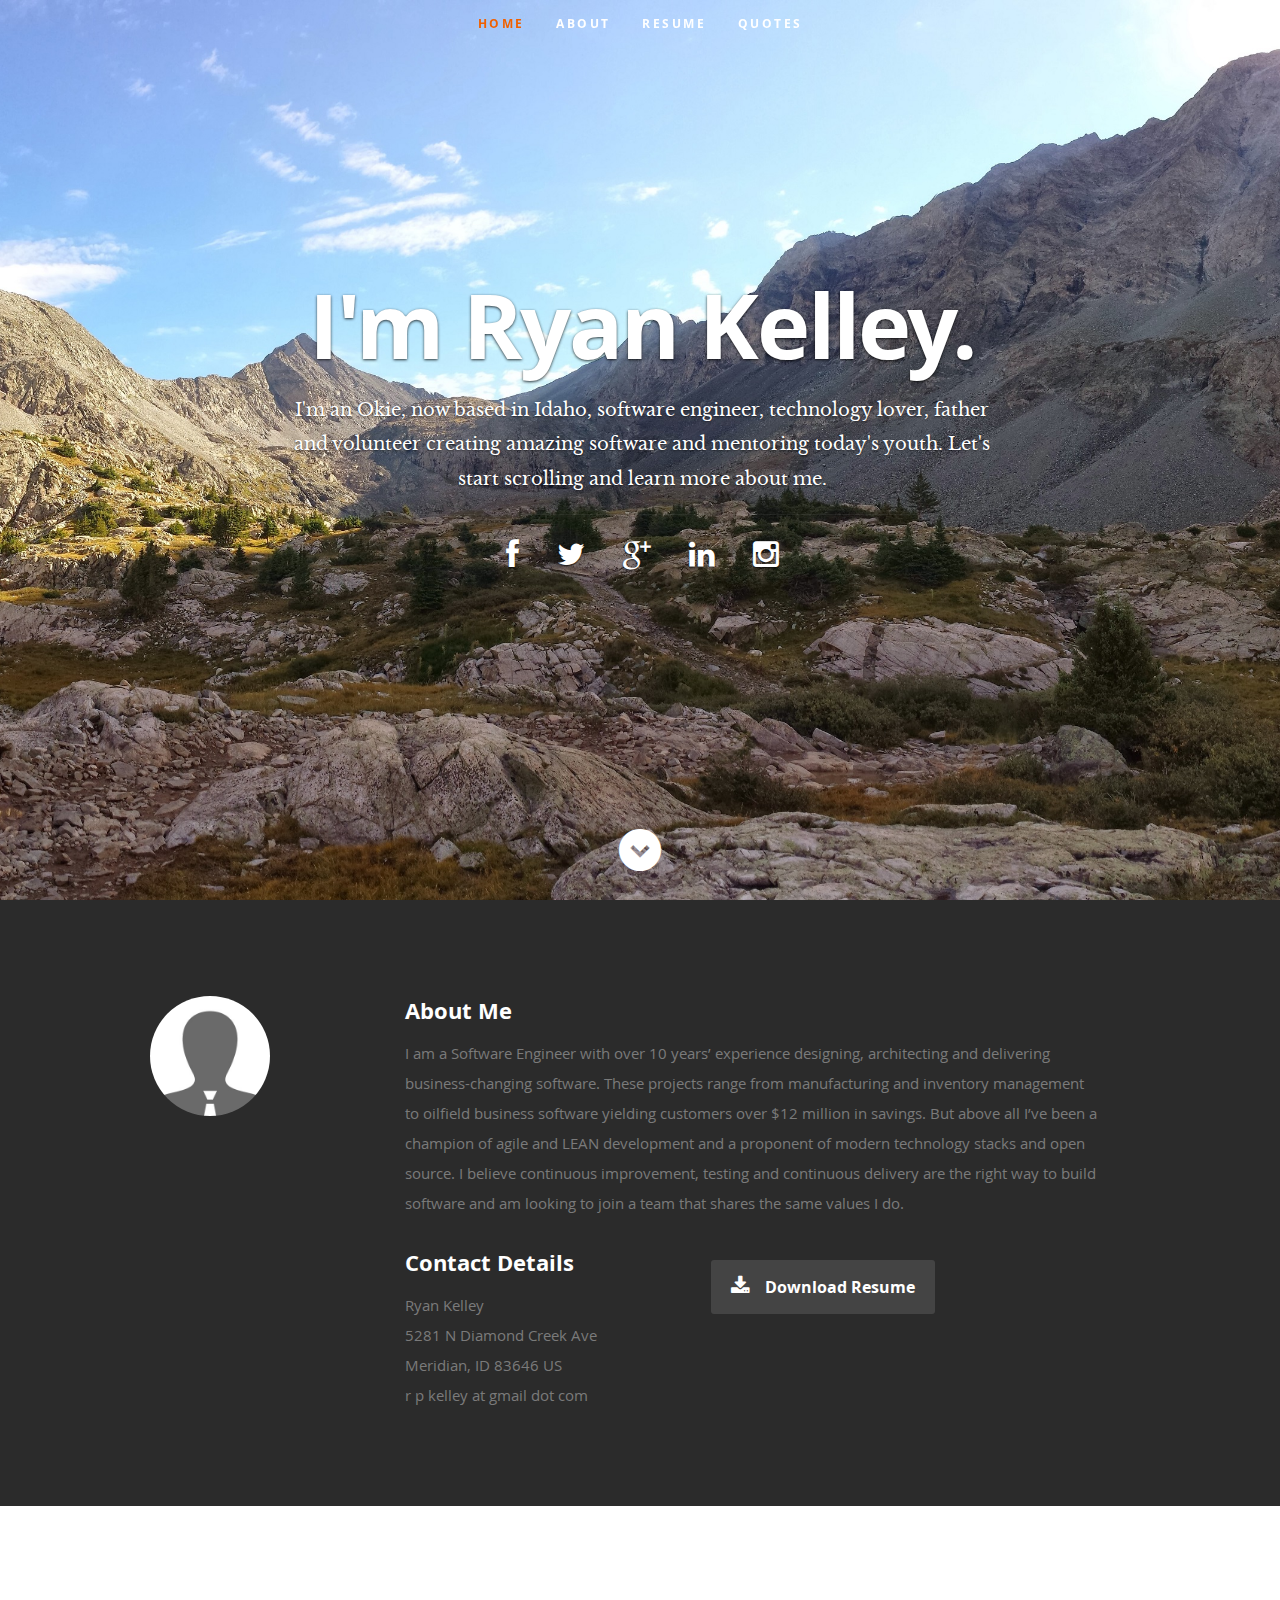
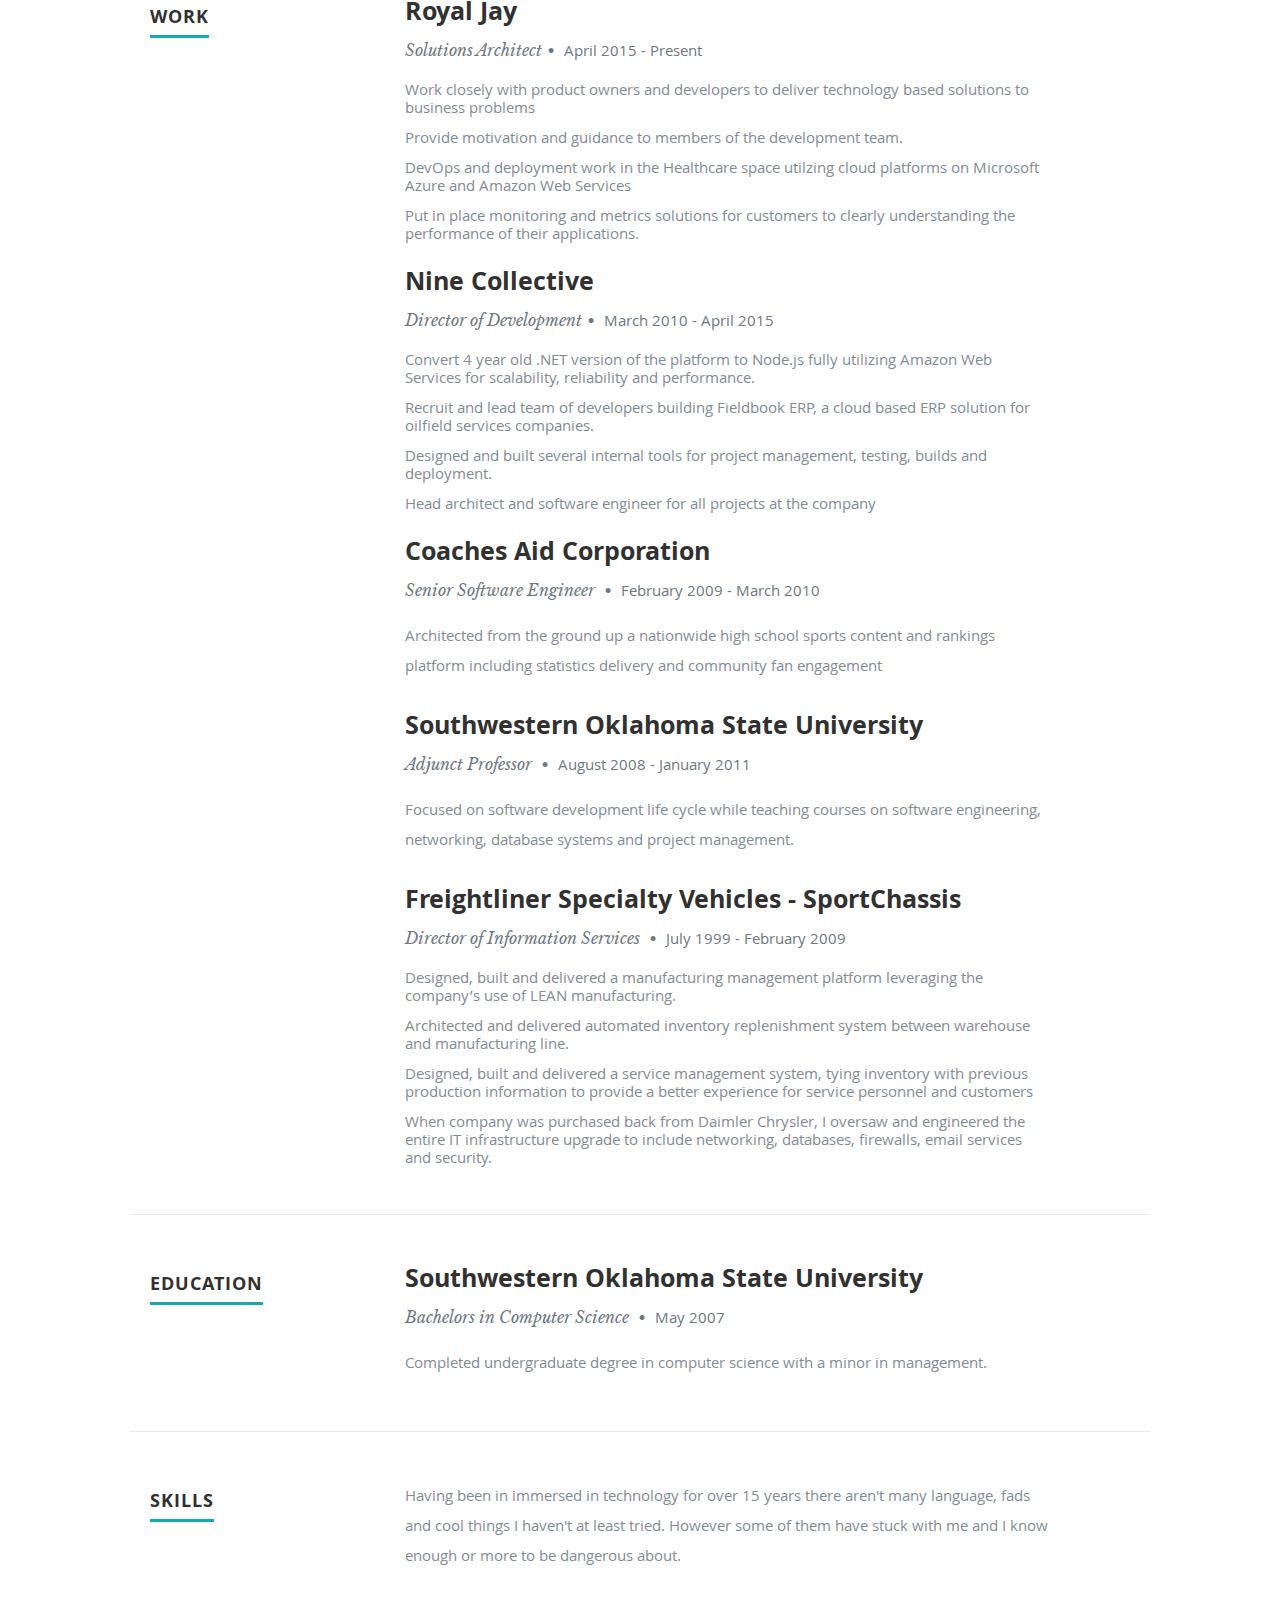
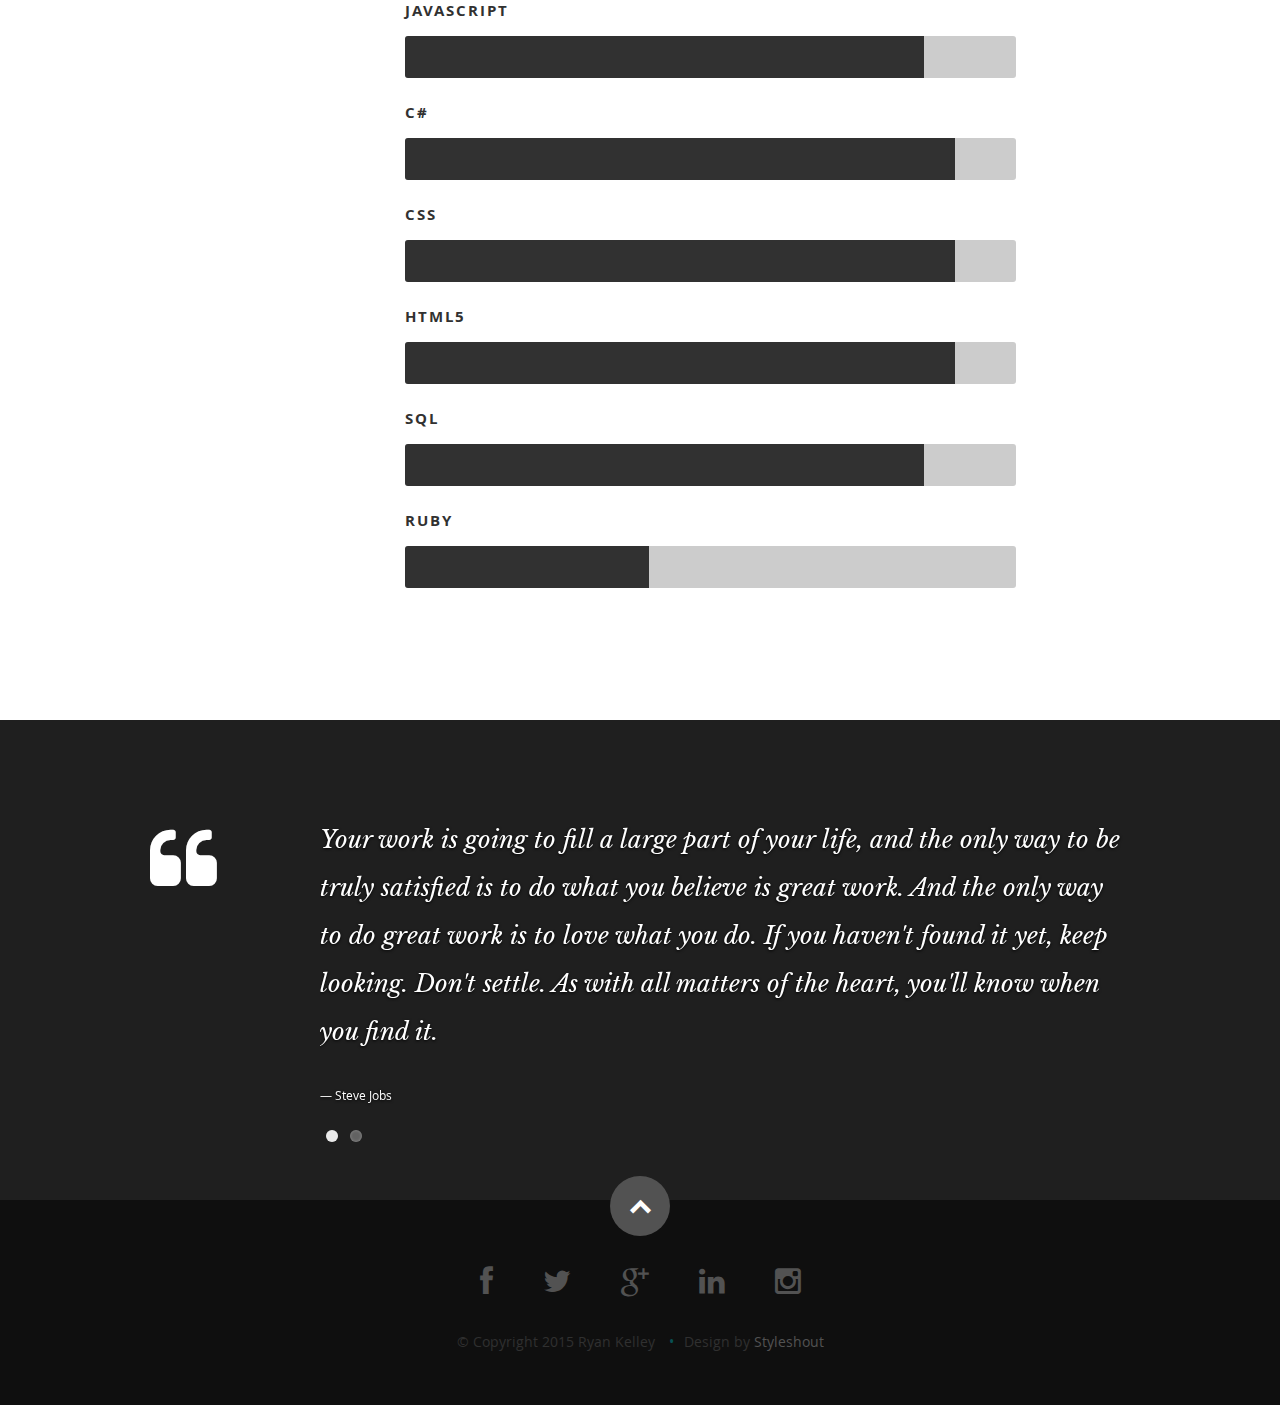
<file: index.html>
<!DOCTYPE html>
<!--[if lt IE 8 ]>
<html class="no-js ie ie7" lang="en"> <![endif]-->
<!--[if IE 8 ]>
<html class="no-js ie ie8" lang="en"> <![endif]-->
<!--[if (gte IE 8)|!(IE)]><!-->
<html class="no-js" lang="en"> <!--<![endif]-->
<head>

    <!--- Basic Page Needs
    ================================================== -->
    <meta charset="utf-8">
    <title>Ryan Kelley</title>
    <meta name="description" content="">
    <meta name="author" content="">

    <!-- Mobile Specific Metas
    ================================================== -->
    <meta name="viewport" content="width=device-width, initial-scale=1, maximum-scale=1">

    <!-- CSS
    ================================================== -->
    <link rel="stylesheet" href="css/default.css">
    <link rel="stylesheet" href="css/layout.css">
    <link rel="stylesheet" href="css/media-queries.css">
    <link rel="stylesheet" href="css/magnific-popup.css">

    <!-- Script
    ================================================== -->
    <script src="js/modernizr.js"></script>

    <!-- Favicons
     ================================================== -->
    <link rel="shortcut icon" href="favicon.png">

</head>

<body>

<!-- Header
================================================== -->
<header id="home">

    <nav id="nav-wrap">

        <a class="mobile-btn" href="#nav-wrap" title="Show navigation">Show navigation</a>
        <a class="mobile-btn" href="#" title="Hide navigation">Hide navigation</a>

        <ul id="nav" class="nav">
            <li class="current"><a class="smoothscroll" href="#home">Home</a></li>
            <li><a class="smoothscroll" href="#about">About</a></li>
            <li><a class="smoothscroll" href="#resume">Resume</a></li>
            <!--<li><a class="smoothscroll" href="#portfolio">Works</a></li>-->
            <li><a class="smoothscroll" href="#testimonials">Quotes</a></li>
            <!--<li><a class="smoothscroll" href="#contact">Contact</a></li>-->
        </ul>
        <!-- end #nav -->

    </nav>
    <!-- end #nav-wrap -->

    <div class="row banner">
        <div class="banner-text">
            <h1 class="responsive-headline">I'm Ryan Kelley.</h1>

            <h3>I'm an Okie, now based in Idaho, <span>software engineer</span>, <span>technology lover</span>, <span>father</span>
                and <span>volunteer</span> creating amazing software and
                mentoring today's youth. Let's <a class="smoothscroll" href="#about">start scrolling</a>
                and learn more <a class="smoothscroll" href="#about">about me</a>.</h3>
            <hr/>
            <ul class="social">
                <li><a href="https://www.facebook.com/rpkelley"><i class="fa fa-facebook"></i></a></li>
                <li><a href="https://twitter.com/ryankelley"><i class="fa fa-twitter"></i></a></li>
                <li><a href="https://www.google.com/+RyanKelleymountain_man"><i class="fa fa-google-plus"></i></a></li>
                <li><a href="https://www.linkedin.com/in/rpkelley"><i class="fa fa-linkedin"></i></a></li>
                <li><a href="https://instagram.com/scoutmaster_ryan"><i class="fa fa-instagram"></i></a></li>
            </ul>
        </div>
    </div>

    <p class="scrolldown">
        <a class="smoothscroll" href="#about"><i class="icon-down-circle"></i></a>
    </p>

</header>
<!-- Header End -->


<!-- About Section
================================================== -->
<section id="about">

    <div class="row">

        <div class="three columns">

            <img class="profile-pic" src="images/profilepic.jpg" alt=""/>

        </div>

        <div class="nine columns main-col">

            <h2>About Me</h2>

            <p>I am a Software Engineer with over 10 years’ experience designing, architecting and delivering
                business-changing software. These projects range from manufacturing and inventory management to oilfield
                business software
                yielding customers over $12 million in savings. But above all I’ve been a champion of agile and LEAN
                development and a proponent of modern technology stacks and open source. I believe continuous
                improvement, testing and continuous delivery are the right way to build software and am looking to join
                a team that shares the same values I do.
            </p>

            <div class="row">

                <div class="columns contact-details">

                    <h2>Contact Details</h2>

                    <p class="address">
                        <span>Ryan Kelley</span><br>
						   <span>5281 N Diamond Creek Ave<br>
						         Meridian, ID 83646 US
                     </span><br>

                        <span>r p kelley at gmail dot com</span>
                    </p>

                </div>

                <div class="columns download">
                    <p>
                        <a href="RyanKelley-Resume.pdf" class="button"><i class="fa fa-download"></i>Download Resume</a>
                    </p>
                </div>

            </div>
            <!-- end row -->

        </div>
        <!-- end .main-col -->

    </div>

</section>
<!-- About Section End-->


<!-- Resume Section
================================================== -->
<section id="resume">

    <!-- Work
    ----------------------------------------------- -->
    <div class="row work">

        <div class="three columns header-col">
            <h1><span>Work</span></h1>
        </div>

        <div class="nine columns main-col">
<div class="row item">

	<div class="twelve columns">

		<h3>Royal Jay</h3>

		<p class="info">Solutions Architect<span>&bull;</span> <em class="date">April 2015 -
			Present</em>
		</p>
		<ul>
			<li>Work closely with product owners and developers to deliver technology based solutions to business problems
			</li>
			<li>Provide motivation and guidance to members of the development team.</li>
			<li>DevOps and deployment work in the Healthcare space utilzing cloud platforms on Microsoft Azure and Amazon Web Services
			</li>
			<li>Put in place monitoring and metrics solutions for customers to clearly understanding the performance of their applications.</li>
		</ul>

	</div>

</div>
<!-- item end -->
            <div class="row item">

                <div class="twelve columns">

                    <h3>Nine Collective</h3>

                    <p class="info">Director of Development<span>&bull;</span> <em class="date">March 2010 -
                        April 2015</em>
                    </p>
                    <ul>
                        <li>Convert 4 year old .NET version of the platform to Node.js fully utilizing Amazon Web
                            Services for scalability, reliability and performance.
                        </li>
                        <li>Recruit and lead team of developers building Fieldbook ERP, a cloud based ERP solution for
                            oilfield services companies.
                        </li>
                        <li>Designed and built several internal tools for project management, testing, builds and
                            deployment.
                        </li>
                        <li>Head architect and software engineer for all projects at the company</li>
                    </ul>

                </div>

            </div>
            <!-- item end -->

            <div class="row item">
                <div class="twelve columns">
                    <h3>Coaches Aid Corporation</h3>

                    <p class="info">Senior Software Engineer <span>&bull;</span> <em class="date">February 2009 - March
                        2010</em></p>

                    <p>
                        Architected from the ground up a nationwide high school sports content and rankings platform
                        including statistics delivery and community fan engagement
                    </p>
                </div>
            </div>
            <!-- item end -->
            <div class="row item">
                <div class="twelve columns">
                    <h3>Southwestern Oklahoma State University</h3>

                    <p class="info">Adjunct Professor <span>&bull;</span> <em class="date">August 2008 - January
                        2011</em></p>

                    <p>
                        Focused on software development life cycle while teaching courses on software engineering,
                        networking, database systems and project management.
                    </p>
                </div>
            </div>
            <!-- item end -->
            <div class="row item">
                <div class="twelve columns">
                    <h3>Freightliner Specialty Vehicles - SportChassis</h3>

                    <p class="info">Director of Information Services <span>&bull;</span> <em class="date">July 1999 -
                        February 2009</em></p>
                    <ul>
                        <li>Designed, built and delivered a manufacturing management platform leveraging the company’s
                            use of LEAN manufacturing.
                        </li>
                        <li>Architected and delivered automated inventory replenishment system between warehouse and
                            manufacturing line.
                        </li>
                        <li>Designed, built and delivered a service management system, tying inventory with previous
                            production information to provide a better experience for service personnel and customers
                        </li>
                        <li>When company was purchased back from Daimler Chrysler, I oversaw and engineered the entire
                            IT infrastructure upgrade to include networking, databases, firewalls, email services and
                            security.
                        </li>
                    </ul>
                </div>
            </div>
            <!-- item end -->

        </div>
        <!-- main-col end -->

    </div>
    <!-- End Work -->

    <!-- Education
    ----------------------------------------------- -->
    <div class="row education">

        <div class="three columns header-col">
            <h1><span>Education</span></h1>
        </div>

        <div class="nine columns main-col">

            <div class="row item">

                <div class="twelve columns">

                    <h3>Southwestern Oklahoma State University</h3>

                    <p class="info">Bachelors in Computer Science <span>&bull;</span> <em class="date">May 2007</em></p>

                    <p>
                        Completed undergraduate degree in computer science with a minor in management.
                    </p>

                </div>

            </div>
            <!-- item end -->

        </div>
        <!-- main-col end -->

    </div>
    <!-- End Education -->


    <!-- Skills
    ----------------------------------------------- -->
    <div class="row skill">

        <div class="three columns header-col">
            <h1><span>Skills</span></h1>
        </div>

        <div class="nine columns main-col">

            <p>Having been in immersed in technology for over 15 years there aren't many language, fads and cool things
                I haven't at least tried. However some of them have stuck with me and I know enough or more to be
                dangerous about.
            </p>

            <div class="bars">

                <ul class="skills">
                    <li><span class="bar-expand javascript"></span><em>JavaScript</em></li>
                    <li><span class="bar-expand csharp"></span><em>C#</em></li>
                    <li><span class="bar-expand css"></span><em>CSS</em></li>
                    <li><span class="bar-expand html5"></span><em>HTML5</em></li>
                    <li><span class="bar-expand sql"></span><em>SQL</em></li>
                    <li><span class="bar-expand ruby"></span><em>Ruby</em></li>
                </ul>

            </div>
            <!-- end skill-bars -->

        </div>
        <!-- main-col end -->

    </div>
    <!-- End skills -->

</section>
<!-- Resume Section End-->


<!-- Portfolio Section End-->


<!-- Testimonials Section
================================================== -->
<section id="testimonials">

    <div class="text-container">

        <div class="row">

            <div class="two columns header-col">

                <h1><span>Client Testimonials</span></h1>

            </div>

            <div class="ten columns flex-container">

                <div class="flexslider">

                    <ul class="slides">

                        <li>
                            <blockquote>
                                <p>Your work is going to fill a large part of your life, and the only way to be truly
                                    satisfied is
                                    to do what you believe is great work. And the only way to do great work is to love
                                    what you do.
                                    If you haven't found it yet, keep looking. Don't settle. As with all matters of the
                                    heart, you'll know when you find it.
                                </p>
                                <cite>Steve Jobs</cite>
                            </blockquote>
                        </li>
                        <!-- slide ends -->

                        <li>
                            <blockquote>
                                <p>Thousands of tired, nerve-shaken, over-civilized people are beginning to find out that going to the mountains is going home; that wilderness is a necessity...
                                </p>
                                <cite>John Muir</cite>
                            </blockquote>
                        </li>
                        <!-- slide ends -->

                    </ul>

                </div>
                <!-- div.flexslider ends -->

            </div>
            <!-- div.flex-container ends -->

        </div>
        <!-- row ends -->

    </div>
    <!-- text-container ends -->

</section>
<!-- Testimonials Section End-->


<!-- footer
================================================== -->
<footer>

    <div class="row">

        <div class="twelve columns">

            <ul class="social-links">
                <li><a href="https://www.facebook.com/rpkelley"><i class="fa fa-facebook"></i></a></li>
                <li><a href="https://twitter.com/ryankelley"><i class="fa fa-twitter"></i></a></li>
                <li><a href="https://www.google.com/+RyanKelleymountain_man"><i class="fa fa-google-plus"></i></a></li>
                <li><a href="https://www.linkedin.com/in/rpkelley"><i class="fa fa-linkedin"></i></a></li>
                <li><a href="https://instagram.com/scoutmaster_ryan"><i class="fa fa-instagram"></i></a></li>
            </ul>

            <ul class="copyright">
                <li>&copy; Copyright 2015 Ryan Kelley</li>
                <li>Design by <a title="Styleshout" href="http://www.styleshout.com/">Styleshout</a></li>
            </ul>

        </div>

        <div id="go-top"><a class="smoothscroll" title="Back to Top" href="#home"><i class="icon-up-open"></i></a></div>

    </div>

</footer>
<!-- Footer End-->

<!-- Java Script
================================================== -->
<script src="http://ajax.googleapis.com/ajax/libs/jquery/1.10.2/jquery.min.js"></script>
<script>window.jQuery || document.write('<script src="js/jquery-1.10.2.min.js"><\/script>')</script>
<script type="text/javascript" src="js/jquery-migrate-1.2.1.min.js"></script>

<script src="js/jquery.flexslider.js"></script>
<script src="js/waypoints.js"></script>
<script src="js/jquery.fittext.js"></script>
<script src="js/magnific-popup.js"></script>
<script src="js/init.js"></script>

</body>

</html>
</file>
<file: css/default.css>
/*
=====================================================================
*   Ceevee v1.0 Default Stylesheet
*   url: styleshout.com
*   03-17-2014
=====================================================================

TOC:
a. Webfonts and Icon fonts
b. Reset
c. Default Styles
   1. Basic
   2. Typography
   3. Links
   4. Images
   5. Buttons
   6. Forms
d. Grid
e. Others
   1. Clearing
   2. Misc

=====================================================================  */

/* ------------------------------------------------------------------ */
/* a. Webfonts and Icon fonts
 ------------------------------------------------------------------ */

@import url("fonts.css");
@import url("fontello/css/fontello.css");
@import url("font-awesome/css/font-awesome.min.css");

/* ------------------------------------------------------------------
/* b. Reset
      Adapted from:
      Normalize.css - https://github.com/necolas/normalize.css/
      HTML5 Doctor Reset - html5doctor.com/html-5-reset-stylesheet/
/* ------------------------------------------------------------------ */

html, body, div, span, object, iframe,
h1, h2, h3, h4, h5, h6, p, blockquote, pre,
abbr, address, cite, code,
del, dfn, em, img, ins, kbd, q, samp,
small, strong, sub, sup, var,
b, i,
dl, dt, dd, ol, ul, li,
fieldset, form, label, legend,
table, caption, tbody, tfoot, thead, tr, th, td,
article, aside, canvas, details, figcaption, figure,
footer, header, hgroup, menu, nav, section, summary,
time, mark, audio, video {
   margin: 0;
   padding: 0;
   border: 0;
   outline: 0;
   font-size: 100%;
   vertical-align: baseline;
   background: transparent;
}

article,aside,details,figcaption,figure,
footer,header,hgroup,menu,nav,section {
   display: block;
}

audio,
canvas,
video {
   display: inline-block;
}

audio:not([controls]) {
   display: none;
   height: 0;
}

[hidden] { display: none; }

code, kbd, pre, samp {
   font-family: monospace, serif;
   font-size: 1em;
}

pre {
   white-space: pre;
   white-space: pre-wrap;
   word-wrap: break-word;
}

blockquote, q { quotes: &#8220 &#8220; }

blockquote:before, blockquote:after,
q:before, q:after {
   content: '';
   content: none;
}

ins {
   background-color: #ff9;
   color: #000;
   text-decoration: none;
}

mark {
   background-color: #A7F4F6;
   color: #555;
}

del { text-decoration: line-through; }

abbr[title], dfn[title] {
   border-bottom: 1px dotted;
   cursor: help;
}

table {
   border-collapse: collapse;
   border-spacing: 0;
}


/* ------------------------------------------------------------------ */
/* c. Default and Basic Styles
      Adapted from:
      Skeleton CSS Framework - http://www.getskeleton.com/
      Typeplate Typographic Starter Kit - http://typeplate.com/
/* ------------------------------------------------------------------ */

/*  1. Basic  ------------------------------------------------------- */

*,
*:before,
*:after {
   -moz-box-sizing: border-box;
   -webkit-box-sizing: border-box;
   box-sizing: border-box;
}

html {
   font-size: 62.5%;
   -webkit-font-smoothing: antialiased;
}

body {
   background: #fff;
   font-family: 'opensans-regular', sans-serif;
   font-weight: normal;
   font-size: 15px;
   line-height: 30px;
	color: #838C95;

   -webkit-font-smoothing: antialiased; /* Fix for webkit rendering */
	-webkit-text-size-adjust: 100%;
}

/*  2. Typography
       Vertical rhythm with leading derived from 6
--------------------------------------------------------------------- */

h1, h2, h3, h4, h5, h6 {
   color: #313131;
	font-family: 'opensans-bold', sans-serif;
   font-weight: normal;
}
h1 a, h2 a, h3 a, h4 a, h5 a, h6 a { font-weight: inherit; }
h1 { font-size: 38px; line-height: 42px; margin-bottom: 12px; letter-spacing: -1px; }
h2 { font-size: 28px; line-height: 36px; margin-bottom: 6px; }
h3 { font-size: 22px; line-height: 30px; margin-bottom: 12px; }
h4 { font-size: 20px; line-height: 30px; margin-bottom: 6px; }
h5 { font-size: 18px; line-height: 30px; }
h6 { font-size: 14px; line-height: 30px; }
.subheader { }

p { margin: 0 0 30px 0; }
p img { margin: 0; }
p.lead {
   font: 19px/36px 'opensans-light', sans-serif;
   margin-bottom: 18px;
}

/* for 'em' and 'strong' tags, font-size and line-height should be same with
the body tag due to rendering problems in some browsers */
em { font: 15px/30px 'opensans-italic', sans-serif; }
strong, b { font: 15px/30px 'opensans-bold', sans-serif; }
small { font-size: 11px; line-height: inherit; }

/*	Blockquotes */
blockquote {
   margin: 30px 0px;
   padding-left: 40px;
   position: relative;
}
blockquote:before {
   content: "\201C";
   opacity: 0.45;
   font-size: 80px;
   line-height: 0px;
   margin: 0;
   font-family: arial, sans-serif;

   position: absolute;
   top:  30px;
	left: 0;
}
blockquote p {
   font-family: 'librebaskerville-italic', serif;
   padding: 0;
   font-size: 18px;
   line-height: 36px;
}
blockquote cite {
   display: block;
   font-size: 12px;
   font-style: normal;
   line-height: 18px;
}
blockquote cite:before { content: "\2014 \0020"; }
blockquote cite a,
blockquote cite a:visited { color: #8B9798; border: none }

/* ---------------------------------------------------------------------
/*  Pull Quotes Markup
/*
    <aside class="pull-quote">
		<blockquote>
			<p></p>
		</blockquote>
	 </aside>
/*
/* --------------------------------------------------------------------- */
.pull-quote {
   position: relative;
	padding: 18px 30px 18px 0px;
}
.pull-quote:before,
.pull-quote:after {
	height: 1em;
	opacity: 0.45;
	position: absolute;
	font-size: 80px;
   font-family: Arial, Sans-Serif;
}
.pull-quote:before {
	content: "\201C";
	top:  33px;
	left: 0;
}
.pull-quote:after {
	content: '\201D';
	bottom: -33px;
	right: 0;
}
.pull-quote blockquote {
   margin: 0;
}
.pull-quote blockquote:before {
   content: none;
}

/* Abbreviations */
abbr {
   font-family: 'opensans-bold', sans-serif;
	font-variant: small-caps;
	text-transform: lowercase;
   letter-spacing: .5px;
	color: gray;
}
abbr:hover { cursor: help; }

/* drop cap */
.drop-cap:first-letter {
	float: left;
	margin: 0;
	padding: 14px 6px 0 0;
	font-size: 84px;
	font-family: /* Copperplate */ 'opensans-bold', sans-serif;
   line-height: 60px;
	text-indent: 0;
	background: transparent;
	color: inherit;
}

hr { border: solid #E3E3E3; border-width: 1px 0 0; clear: both; margin: 11px 0 30px; height: 0; }


/*  3. Links  ------------------------------------------------------- */

a, a:visited {
   text-decoration: none;
   outline: 0;
   color: #11ABB0;

   -webkit-transition: color .3s ease-in-out;
   -moz-transition: color .3s ease-in-out;
   -o-transition: color .3s ease-in-out;
   transition: color .3s ease-in-out;
}
a:hover, a:focus { color: #313131; }
p a, p a:visited { line-height: inherit; }


/*  4. List  --------------------------------------------------------- */

ul, ol { margin-bottom: 24px; margin-top: 12px; }
ul { list-style: none outside; }
ol { list-style: decimal; }
ol, ul.square, ul.circle, ul.disc { margin-left: 30px; }
ul.square { list-style: square outside; }
ul.circle { list-style: circle outside; }
ul.disc { list-style: disc outside; }
ul ul, ul ol,
ol ol, ol ul { margin: 6px 0 6px 30px; }
ul ul li, ul ol li,
ol ol li, ol ul li { margin-bottom: 6px; }
li { line-height: 18px; margin-bottom: 12px; }
ul.large li { }
li p { }

/* ---------------------------------------------------------------------
/*  Stats Tab Markup

    <ul class="stats-tabs">
		<li><a href="#">[value]<b>[name]</b></a></li>
	 </ul>

    Extend this object into your markup.
/*
/* --------------------------------------------------------------------- */
.stats-tabs {
   padding: 0;
   margin: 24px 0;
}
.stats-tabs li {
	display: inline-block;
	margin: 0 10px 18px 0;
	padding: 0 10px 0 0;
	border-right: 1px solid #ccc;
}
.stats-tabs li:last-child {
	margin: 0;
	padding: 0;
	border: none;
}
.stats-tabs li a {
	display: inline-block;
	font-size: 22px;
	font-family: 'opensans-bold', sans-serif;
   border: none;
   color: #313131;
}
.stats-tabs li a:hover {
   color:#11ABB0;
}
.stats-tabs li a b {
	display: block;
	margin: 6px 0 0 0;
	font-size: 13px;
	font-family: 'opensans-regular', sans-serif;
   color: #8B9798;
}

/* definition list */
dl { margin: 12px 0; }
dt { margin: 0; color:#11ABB0; }
dd { margin: 0 0 0 20px; }

/* Lining Definition Style Markup */
.lining dt,
.lining dd {
	display: inline;
	margin: 0;
}
.lining dt + dt:before,
.lining dd + dt:before {
	content: "\A";
	white-space: pre;
}
.lining dd + dd:before {
	content: ", ";
}
.lining dd:before {
	content: ": ";
	margin-left: -0.2em;
}

/* Dictionary Definition Style Markup */
.dictionary-style dt {
	display: inline;
	counter-reset: definitions;
}
.dictionary-style dt + dt:before {
	content: ", ";
	margin-left: -0.2em;
}
.dictionary-style dd {
	display: block;
	counter-increment: definitions;
}
.dictionary-style dd:before {
	content: counter(definitions, decimal) ". ";
}

/* Pagination */
.pagination {
   margin: 36px auto;
   text-align: center;
}
.pagination ul li {
   display: inline-block;
   margin: 0;
   padding: 0;
}
.pagination .page-numbers {
   font: 15px/18px 'opensans-bold', sans-serif;
   display: inline-block;
   padding: 6px 10px;
   margin-right: 3px;
   margin-bottom: 6px;
	color: #6E757C;
	background-color: #E6E8EB;

	-webkit-transition: all 200ms ease-in-out;
	-moz-transition: all 200ms ease-in-out;
	-o-transition: all 200ms ease-in-out;
	-ms-transition: all 200ms ease-in-out;
	transition: all 200ms ease-in-out;

   -moz-border-radius: 3px;
   -webkit-border-radius: 3px;
   -khtml-border-radius: 3px;
	border-radius: 3px;
}
.pagination .page-numbers:hover {
   background: #838A91;
   color: #fff;
}
.pagination .current,
.pagination .current:hover {
   background-color: #11ABB0;
   color: #fff;
}
.pagination .inactive,
.pagination .inactive:hover {
   background-color: #E6E8EB;
	color: #A9ADB2;
}
.pagination .prev, .pagination .next {}

/*  5. Images  --------------------------------------------------------- */

img {
   max-width: 100%;
   height: auto;
}
img.pull-right { margin: 12px 0px 0px 18px; }
img.pull-left { margin: 12px 18px 0px 0px; }

/*  6. Buttons  --------------------------------------------------------- */

.button,
.button:visited,
button,
input[type="submit"],
input[type="reset"],
input[type="button"] {
   font: 16px/30px 'opensans-bold', sans-serif;
   background: #11ABB0;
   display: inline-block;
	text-decoration: none;
   letter-spacing: 0;
   color: #fff;
	padding: 12px 20px;
	margin-bottom: 18px;
   border: none;
   cursor: pointer;
   height: auto;

   -webkit-transition: all .2s ease-in-out;
	-moz-transition: all .2s ease-in-out;
	-o-transition: all .2s ease-in-out;
	-ms-transition: all .2s ease-in-out;
	transition: all .2s ease-in-out;

   -moz-border-radius: 3px;
   -webkit-border-radius: 3px;
   -khtml-border-radius: 3px;
   border-radius: 3px;
}

.button:hover,
button:hover,
input[type="submit"]:hover,
input[type="reset"]:hover,
input[type="button"]:hover {
   background: #3d4145;
   color: #fff;
}

.button:active,
button:active,
input[type="submit"]:active,
input[type="reset"]:active,
input[type="button"]:active {
   background: #3d4145;
   color: #fff;
}

.button.full-width,
button.full-width,
input[type="submit"].full-width,
input[type="reset"].full-width,
input[type="button"].full-width {
	width: 100%;
	padding-left: 0 !important;
	padding-right: 0 !important;
	text-align: center;
}

/* Fix for odd Mozilla border & padding issues */
button::-moz-focus-inner,
input::-moz-focus-inner {
    border: 0;
    padding: 0;
}


/*  7. Forms  --------------------------------------------------------- */

form { margin-bottom: 24px; }
fieldset { margin-bottom: 24px; }

input[type="text"],
input[type="password"],
input[type="email"],
textarea,
select {
   display: block;
   padding: 18px 15px;
   margin: 0 0 24px 0;
   border: 0;
   outline: none;
   vertical-align: middle;
   min-width: 225px;
	max-width: 100%;
   font-size: 15px;
   line-height: 24px;
	color: #647373;
	background: #D3D9D9;

}

/* select { padding: 0;
   width: 220px;
   } */

input[type="text"]:focus,
input[type="password"]:focus,
input[type="email"]:focus,
textarea:focus {
   color: #B3B7BC;
	background-color: #3d4145;
}

textarea { min-height: 220px; }

label,
legend {
   font: 16px/24px 'opensans-bold', sans-serif;
	margin: 12px 0;
   color: #3d4145;
   display: block;
}
label span,
legend span {
	color: #8B9798;
   font: 14px/24px 'opensans-regular', sans-serif;
}

input[type="checkbox"],
input[type="radio"] {
    font-size: 15px;
    color: #737373;
}

input[type="checkbox"] { display: inline; }

/* ------------------------------------------------------------------ */
/* d. Grid
---------------------------------------------------------------------
   gutter = 40px.
/* ------------------------------------------------------------------ */

/* default
--------------------------------------------------------------- */
.row {
   width: 96%;
   max-width: 1020px;
   margin: 0 auto;
}
/* fixed width for IE8 */
.ie .row { width: 1000px ; }

.narrow .row { max-width: 980px; }

.row .row { width: auto; max-width: none; margin: 0 -20px; }

/* row clearing */
.row:before,
.row:after {
    content: " ";
    display: table;
}
.row:after {
    clear: both;
}

.column, .columns {
   position: relative;
   padding: 0 20px;
   min-height: 1px;
   float: left;
}
.column.centered, .columns.centered  {
    float: none;
    margin: 0 auto;
}

/* removed gutters */
.row.collapsed > .column,
.row.collapsed > .columns,
.column.collapsed, .columns.collapsed  { padding: 0; }

[class*="column"] + [class*="column"]:last-child { float: right; }
[class*="column"] + [class*="column"].end { float: right; }

/* column widths */
.row .one         { width: 8.33333%; }
.row .two         { width: 16.66667%; }
.row .three       { width: 25%; }
.row .four        { width: 33.33333%; }
.row .five        { width: 41.66667%; }
.row .six         { width: 50%; }
.row .seven       { width: 58.33333%; }
.row .eight       { width: 66.66667%; }
.row .nine        { width: 75%; }
.row .ten         { width: 83.33333%; }
.row .eleven      { width: 91.66667%; }
.row .twelve      { width: 100%; }

/* Offsets */
.row .offset-1    { margin-left: 8.33333%; }
.row .offset-2    { margin-left: 16.66667%; }
.row .offset-3    { margin-left: 25%; }
.row .offset-4    { margin-left: 33.33333%; }
.row .offset-5    { margin-left: 41.66667%; }
.row .offset-6    { margin-left: 50%; }
.row .offset-7    { margin-left: 58.33333%; }
.row .offset-8    { margin-left: 66.66667%; }
.row .offset-9    { margin-left: 75%; }
.row .offset-10   { margin-left: 83.33333%; }
.row .offset-11   { margin-left: 91.66667%; }

/* Push/Pull */
.row .push-1      { left: 8.33333%; }
.row .pull-1      { right: 8.33333%; }
.row .push-2      { left: 16.66667%; 	}
.row .pull-2      { right: 16.66667%; }
.row .push-3      { left: 25%; }
.row .pull-3      { right: 25%;	}
.row .push-4      { left: 33.33333%; }
.row .pull-4      { right: 33.33333%; }
.row .push-5      { left: 41.66667%; }
.row .pull-5      { right: 41.66667%; }
.row .push-6      { left: 50%; }
.row .pull-6      { right: 50%; }
.row .push-7      { left: 58.33333%; }
.row .pull-7      { right: 58.33333%; }
.row .push-8      { left: 66.66667%; 	}
.row .pull-8      { right: 66.66667%; }
.row .push-9      { left: 75%; }
.row .pull-9      { right: 75%; }
.row .push-10     { left: 83.33333%; }
.row .pull-10     { right: 83.33333%; }
.row .push-11     { left: 91.66667%; }
.row .pull-11     { right: 91.66667%; }

/* block grids
--------------------------------------------------------------------- */
.bgrid-sixths [class*="column"]   { width: 16.66667%; }
.bgrid-quarters [class*="column"] { width: 25%; }
.bgrid-thirds [class*="column"]   { width: 33.33333%; }
.bgrid-halves [class*="column"]   { width: 50%; }

[class*="bgrid"] [class*="column"] + [class*="column"]:last-child { float: left; }

/* Left clearing for block grid columns - columns that changes width in
different screen sizes. Allows columns with different heights to align
properly.
--------------------------------------------------------------------- */
.first { clear: left; }   /* first column in default screen */
.s-first { clear: none; } /* first column in smaller screens */

/* smaller screens
--------------------------------------------------------------- */
@media only screen and (max-width: 900px) {

   /* block grids on small screens */
   .s-bgrid-sixths [class*="column"]   { width: 16.66667%; }
   .s-bgrid-quarters [class*="column"] { width: 25%; }
   .s-bgrid-thirds [class*="column"]   { width: 33.33333%; }
   .s-bgrid-halves [class*="column"]   { width: 50%; }

   /* block grids left clearing */
   .first { clear: none; }
   .s-first { clear: left; }

}

/* mobile wide/smaller tablets
--------------------------------------------------------------- */
@media only screen and (max-width: 767px) {

   .row {
	   width: 460px;
	   margin: 0 auto;
      padding: 0;
	}
   .column, .columns {
	   width: auto !important;
	   float: none;
	   margin-left: 0;
	   margin-right: 0;
      padding: 0 30px;
   }
   .row .row { width: auto; max-width: none; margin: 0 -30px; }

   [class*="column"] + [class*="column"]:last-child { float: none; }
   [class*="bgrid"] [class*="column"] + [class*="column"]:last-child { float: none; }

   /* Offsets */
   .row .offset-1    { margin-left: 0%; }
   .row .offset-2    { margin-left: 0%; }
   .row .offset-3    { margin-left: 0%; }
   .row .offset-4    { margin-left: 0%; }
   .row .offset-5    { margin-left: 0%; }
   .row .offset-6    { margin-left: 0%; }
   .row .offset-7    { margin-left: 0%; }
   .row .offset-8    { margin-left: 0%; }
   .row .offset-9    { margin-left: 0%; }
   .row .offset-10   { margin-left: 0%; }
   .row .offset-11   { margin-left: 0%; }
}

/* mobile narrow
--------------------------------------------------------------- */
@media only screen and (max-width: 460px) {

   .row { width: auto; }

}

/* larger screens
--------------------------------------------------------------- */
@media screen and (min-width: 1200px) {

   .wide .row { max-width: 1180px; }

}

/* ------------------------------------------------------------------ */
/* e. Others
/* ------------------------------------------------------------------ */

/*  1. Clearing
    (http://nicolasgallagher.com/micro-clearfix-hack/
--------------------------------------------------------------------- */

.cf:before,
.cf:after {
    content: " ";
    display: table;
}
.cf:after {
    clear: both;
}

/*  2. Misc -------------------------------------------------------- */

.remove-bottom { margin-bottom: 0 !important; }
.half-bottom { margin-bottom: 12px !important; }
.add-bottom { margin-bottom: 24px !important; }
.no-border { border: none; }

.text-center  { text-align: center !important; }
.text-left    { text-align: left !important; }
.text-right   { text-align: right !important; }
.pull-left    { float: left !important; }
.pull-right   { float: right !important; }
.align-center {
	margin-left: auto !important;
	margin-right: auto !important;
	text-align: center !important;
}
</file>
<file: css/layout.css>
/*
=====================================================================
*   Ceevee v1.0 Layout Stylesheet
*   url: styleshout.com
*   03-18-2014
=====================================================================

   TOC:
   a. General Styles
   b. Header Styles
   c. About Section
   d. Resume Section
   e. Portfolio Section
   f. Call To Action Section
   g. Testimonials Section
   h. Contact Section
   i. Footer

===================================================================== */

/* ------------------------------------------------------------------ */
/* a. General Styles
/* ------------------------------------------------------------------ */

body { background: #0f0f0f; }

/* ------------------------------------------------------------------ */
/* b. Header Styles
/* ------------------------------------------------------------------ */

header {
   position: relative;
   height: 800px;
   min-height: 500px;
   width: 100%;
   background: #161415 url(../images/header-background.jpg) no-repeat top center;
   background-size: cover !important;
	-webkit-background-size: cover !important;
   text-align: center;
   overflow: hidden;
}

/* vertically center banner section */
header:before {
   content: '';
   display: inline-block;
   vertical-align: middle;
   height: 100%;
}
header .banner {
   display: inline-block;
   vertical-align: middle;
   margin: 0 auto;
   width: 85%;
   padding-bottom: 30px;
   text-align: center;
}

header .banner-text { width: 100%; }
header .banner-text h1 {
   font: 90px/1.1em 'opensans-bold', sans-serif;
   color: #fff;
   letter-spacing: -2px;
   margin: 0 auto 18px auto;
   text-shadow: 0px 1px 3px rgba(0, 0, 0, .8);
}
header .banner-text h3 {
   font: 18px/1.9em 'librebaskerville-regular', serif;
   /*color: #A8A8A8;*/
   color: #fff;
   margin: 0 auto;
   width: 70%;
   text-shadow: 0px 1px 2px rgba(0, 0, 0, .5);
}
header .banner-text h3 span,
header .banner-text h3 a {
   color: #fff;
}
header .banner-text hr {
   width: 60%;
   margin: 18px auto 24px auto;
   border-color: #2F2D2E;
   border-color: rgba(150, 150, 150, .1);
}

/* header social links */
header .social {
   margin: 24px 0;
   padding: 0;
   font-size: 30px;
   text-shadow: 0px 1px 2px rgba(0, 0, 0, .8);
}
header .social li {
   display: inline-block;
   margin: 0 15px;
   padding: 0;
}
header .social li a { color: #fff; }
header .social li a:hover { color: #11ABB0; }

/* scrolldown link */
header .scrolldown a {
   position: absolute;
   bottom: 30px;
   left: 50%;
   margin-left: -29px;
   color: #fff;
   display: block;
   height: 42px;
   width: 42px;
   font-size: 42px;
   line-height: 42px;
   color: #fff;
   border-radius: 100%;

   -webkit-transition: all .3s ease-in-out;
   -moz-transition: all .3s ease-in-out;
   -o-transition: all .3s ease-in-out;
   transition: all .3s ease-in-out;
}
header .scrolldown a:hover { color: #11ABB0; }

/* primary navigation
--------------------------------------------------------------------- */
#nav-wrap ul, #nav-wrap li, #nav-wrap a {
	 margin: 0;
	 padding: 0;
	 border: none;
	 outline: none;
}

/* nav-wrap */
#nav-wrap {
   font: 12px 'opensans-bold', sans-serif;
   width: 100%;
   text-transform: uppercase;
   letter-spacing: 2.5px;
   margin: 0 auto;
   z-index: 100;
   position: fixed;
   left: 0;
   top: 0;
}
.opaque { background-color: #333; }

/* hide toggle button */
#nav-wrap > a.mobile-btn { display: none; }

ul#nav {
   min-height: 48px;
   width: auto;

   /* center align the menu */
   text-align: center;
}
ul#nav li {
   position: relative;
   list-style: none;
   height: 48px;
   display: inline-block;
}

/* Links */
ul#nav li a {

/* 8px padding top + 8px padding bottom + 32px line-height = 48px */

   display: inline-block;
   padding: 8px 13px;
   line-height: 32px;
	text-decoration: none;
   text-align: left;
   color: #fff;

	-webkit-transition: color .2s ease-in-out;
	-moz-transition: color .2s ease-in-out;
	-o-transition: color .2s ease-in-out;
	-ms-transition: color .2s ease-in-out;
	transition: color .2s ease-in-out;
}

ul#nav li a:active { background-color: transparent !important; }
ul#nav li.current a { color: #F06000; }


/* ------------------------------------------------------------------ */
/* c. About Section
/* ------------------------------------------------------------------ */

#about {
   background: #2B2B2B;
   padding-top: 96px;
   padding-bottom: 66px;
   overflow: hidden;
}

#about a, #about a:visited  { color: #fff; }
#about a:hover, #about a:focus { color: #11ABB0; }

#about h2 {
   font: 22px/30px 'opensans-bold', sans-serif;
   color: #fff;
   margin-bottom: 12px;
}
#about p {
   line-height: 30px;
   color: #7A7A7A;
}
#about .profile-pic {
   position: relative;
   width: 120px;
   height: 120px;
   border-radius: 100%;
}
#about .contact-details { width: 41.66667%; }
#about .download {
   width: 58.33333%;
   padding-top: 6px;
}
#about .main-col { padding-right: 5%; }
#about .download .button {
   margin-top: 6px;
   background: #444;
}
#about .download .button:hover {
   background: #fff;
   color: #2B2B2B;
}
#about .download .button i {
   margin-right: 15px;
   font-size: 20px;
}


/* ------------------------------------------------------------------ */
/* d. Resume Section
/* ------------------------------------------------------------------ */

#resume {
   background: #fff;
   padding-top: 90px;
   padding-bottom: 72px;
   overflow: hidden;
}

#resume a, #resume a:visited  { color: #11ABB0; }
#resume a:hover, #resume a:focus { color: #313131; }

#resume h1 {
   font: 18px/24px 'opensans-bold', sans-serif;
   text-transform: uppercase;
   letter-spacing: 1px;
}
#resume h1 span {
   border-bottom: 3px solid #11ABB0;
   padding-bottom: 6px;
}
#resume h3 {
   font: 25px/30px 'opensans-bold', sans-serif;
}

#resume .header-col { padding-top: 9px; }
#resume .main-col { padding-right: 10%; }

.education, .work {
   margin-bottom: 48px;
   padding-bottom: 24px;
   border-bottom: 1px solid #E8E8E8;
}
#resume .info {
   font: 16px/24px 'librebaskerville-italic', serif;
   color: #6E7881;
   margin-bottom: 18px;
   margin-top: 9px;
}
#resume .info span {
   margin-right: 5px;
   margin-left: 5px;
}
#resume .date {
   font: 15px/24px 'opensans-regular', sans-serif;
   margin-top: 6px;
}

/*----------------------------------------------*/
/*	Skill Bars
/*----------------------------------------------*/

.bars {
	width: 95%;
	float: left;
	padding: 0;
	text-align: left;
}
.bars .skills {
  	margin-top: 36px;
   list-style: none;
}
.bars li {
   position: relative;
  	margin-bottom: 60px;
  	background: #ccc;
  	height: 42px;
  	border-radius: 3px;
}
.bars li em {
	font: 15px 'opensans-bold', sans-serif;
   color: #313131;
	text-transform: uppercase;
   letter-spacing: 2px;
	font-weight: normal;
   position: relative;
	top: -36px;
}
.bar-expand {
   position: absolute;
   left: 0;
   top: 0;

   margin: 0;
   padding-right: 24px;
  	background: #313131;
   display: inline-block;
  	height: 42px;
   line-height: 42px;
   border-radius: 3px 0 0 3px;
}

.javascript {
  	width: 85%;
  	-moz-animation: javascript 2s ease;
  	-webkit-animation: javascript 2s ease;
}
.csharp {
  	width: 90%;
  	-moz-animation: csharp 2s ease;
  	-webkit-animation: csharp 2s ease;
}
.sql {
  	width: 85%;
  	-moz-animation: sql 2s ease;
  	-webkit-animation: sql 2s ease;
}
.css {
  	width: 90%;
  	-moz-animation: css 2s ease;
  	-webkit-animation: css 2s ease;
}
.html5 {
  	width: 90%;
  	-moz-animation: html5 2s ease;
  	-webkit-animation: html5 2s ease;
}
.ruby {
  	width: 40%;
  	-moz-animation: ruby 2s ease;
  	-webkit-animation: ruby 2s ease;
}

@-moz-keyframes photoshop {
  0%   { width: 0px;  }
  100% { width: 60%;  }
}
@-moz-keyframes illustrator {
  0%   { width: 0px;  }
  100% { width: 55%;  }
}
@-moz-keyframes wordpress {
  0%   { width: 0px;  }
  100% { width: 50%;  }
}
@-moz-keyframes css {
  0%   { width: 0px;  }
  100% { width: 90%;  }
}
@-moz-keyframes html5 {
  0%   { width: 0px;  }
  100% { width: 80%;  }
}
@-moz-keyframes jquery {
  0%   { width: 0px;  }
  100% { width: 50%;  }
}

@-webkit-keyframes photoshop {
  0%   { width: 0px;  }
  100% { width: 60%;  }
}
@-webkit-keyframes illustrator {
  0%   { width: 0px;  }
  100% { width: 55%;  }
}
@-webkit-keyframes wordpress {
  0%   { width: 0px;  }
  100% { width: 50%;  }
}
@-webkit-keyframes css {
  0%   { width: 0px;  }
  100% { width: 90%;  }
}
@-webkit-keyframes html5 {
  0%   { width: 0px;  }
  100% { width: 80%;  }
}
@-webkit-keyframes jquery {
  0%   { width: 0px;  }
  100% { width: 50%;  }
}

/* ------------------------------------------------------------------ */
/* e. Portfolio Section
/* ------------------------------------------------------------------ */

#portfolio {
   background: #ebeeee;
   padding-top: 90px;
   padding-bottom: 60px;
}
#portfolio h1 {
   font: 15px/24px 'opensans-semibold', sans-serif;
   text-transform: uppercase;
   letter-spacing: 1px;
   text-align: center;
   margin-bottom: 48px;
   color: #95A3A3;
}

/* Portfolio Content */
#portfolio-wrapper .columns { margin-bottom: 36px; }
.portfolio-item .item-wrap {
   background: #fff;
   overflow: hidden;
   position: relative;

   -webkit-transition: all 0.3s ease-in-out;
	-moz-transition: all 0.3s ease-in-out;
	-o-transition: all 0.3s ease-in-out;
	-ms-transition: all 0.3s ease-in-out;
	transition: all 0.3s ease-in-out;
}
.portfolio-item .item-wrap a {
   display: block;
   cursor: pointer;
}

/* overlay */
.portfolio-item .item-wrap .overlay {
   position: absolute;
   left: 0;
   top: 0;
   width: 100%;
   height: 100%;

	opacity: 0;
	-moz-opacity: 0;
	filter:alpha(opacity=0);

   -webkit-transition: opacity 0.3s ease-in-out;
	-moz-transition: opacity 0.3s ease-in-out;
	-o-transition: opacity 0.3s ease-in-out;
	transition: opacity 0.3s ease-in-out;

   background: url(../images/overlay-bg.png) repeat;
}
.portfolio-item .item-wrap .link-icon {
   display: block;
   color: #fff;
   height: 30px;
   width: 30px;
   font-size: 18px;
   line-height: 30px;
   text-align: center;

   opacity: 0;
	-moz-opacity: 0;
	filter:alpha(opacity=0);

   -webkit-transition: opacity 0.3s ease-in-out;
	-moz-transition: opacity 0.3s ease-in-out;
	-o-transition: opacity 0.3s ease-in-out;
	transition: opacity 0.3s ease-in-out;

   position: absolute;
   top: 50%;
   left: 50%;
   margin-left: -15px;
   margin-top: -15px;
}
.portfolio-item .item-wrap img {
   vertical-align: bottom;
}
.portfolio-item .portfolio-item-meta { padding: 18px }
.portfolio-item .portfolio-item-meta h5 {
   font: 14px/21px 'opensans-bold', sans-serif;
   color: #fff;
}
.portfolio-item .portfolio-item-meta p {
   font: 12px/18px 'opensans-light', sans-serif;
   color: #c6c7c7;
   margin-bottom: 0;
}

/* on hover */
.portfolio-item:hover .overlay {
	opacity: 1;
	-moz-opacity: 1;
	filter:alpha(opacity=100);
}
.portfolio-item:hover .link-icon {
   opacity: 1;
	-moz-opacity: 1;
	filter:alpha(opacity=100);
}

/* popup modal */
.popup-modal {
	max-width: 550px;
	background: #fff;
	position: relative;
	margin: 0 auto;
}
.popup-modal .description-box { padding: 12px 36px 18px 36px; }
.popup-modal .description-box h4 {
   font: 15px/24px 'opensans-bold', sans-serif;
	margin-bottom: 12px;
   color: #111;
}
.popup-modal .description-box p {
	font: 14px/24px 'opensans-regular', sans-serif;
   color: #A1A1A1;
   margin-bottom: 12px;
}
.popup-modal .description-box .categories {
   font: 11px/21px 'opensans-light', sans-serif;
   color: #A1A1A1;
   text-transform: uppercase;
   letter-spacing: 2px;
   display: block;
   text-align: left;
}
.popup-modal .description-box .categories i {
   margin-right: 8px;
}
.popup-modal .link-box {
   padding: 18px 36px;
   background: #111;
   text-align: left;
}
.popup-modal .link-box a {
   color: #fff;
	font: 11px/21px 'opensans-bold', sans-serif;
	text-transform: uppercase;
   letter-spacing: 3px;
   cursor: pointer;
}
.popup-modal a:hover {	color: #00CCCC; }
.popup-modal a.popup-modal-dismiss { margin-left: 24px; }


/* fadein/fadeout effect for modal popup
/* ------------------------------------------------------------------ */

/* content at start */
.mfp-fade.mfp-wrap .mfp-content .popup-modal {
   opacity: 0;
   -webkit-transition: all 200ms ease-in-out;
	-moz-transition: all 200ms ease-in-out;
	-o-transition: all 200ms ease-in-out;
	-ms-transition: all 200ms ease-in-out;
   transition: all 200ms ease-in-out;
}
/* content fadein */
.mfp-fade.mfp-wrap.mfp-ready .mfp-content .popup-modal {
   opacity: 1;
}
/* content fadeout */
.mfp-fade.mfp-wrap.mfp-removing .mfp-content .popup-modal {
   opacity: 0;
}

/* ------------------------------------------------------------------ */
/* f. Call To Action Section
/* ------------------------------------------------------------------ */

#call-to-action {
   background: #212121;
   padding-top: 66px;
   padding-bottom: 48px;
}
#call-to-action h1 {
   font: 18px/24px 'opensans-bold', sans-serif;
   text-transform: uppercase;
   letter-spacing: 3px;
   color: #fff;
}
#call-to-action h1 span { display: none; }
#call-to-action .header-col h1:before {
   font-family: 'FontAwesome';
   content: "\f0ac";
	padding-right: 10px;
	font-size: 72px;
   line-height: 72px;
   text-align: left;
   float: left;
   color: #fff;
}
#call-to-action .action {
   margin-top: 12px;
}
#call-to-action h2 {
   font: 28px/36px 'opensans-bold', sans-serif;
   color: #EBEEEE;
   margin-bottom: 6px;
}
#call-to-action h2 a {
   color: inherit;
}
#call-to-action p {
   color: #636363;
   font-size: 17px;
}
/*#
call-to-action .button {
	color:#fff;
   background: #0D0D0D;
}
*/
#call-to-action .button:hover,
#call-to-action .button:active {
   background: #FFFFFF;
   color: #0D0D0D;
}
#call-to-action p span {
	font-family: 'opensans-semibold', sans-serif; 
	color: #D8D8D8;
}

/* ------------------------------------------------------------------
/* g. Testimonials
/* ------------------------------------------------------------------ */

#testimonials {
   background: #1F1F1F url(../images/testimonials-bg.jpg) no-repeat center center;
   background-size: cover !important;
	-webkit-background-size: cover !important;
   background-attachment: fixed;

   position: relative;
   min-height: 200px;
   width: 100%;
   overflow: hidden;
}
#testimonials .text-container {
   padding-top: 96px;
   padding-bottom: 66px;
}
#testimonials h1 {
   font: 18px/24px 'opensans-bold', sans-serif;   
   text-transform: uppercase;
   letter-spacing: 3px;
   color: #fff;
}
#testimonials h1 span { display: none; }
#testimonials .header-col { padding-top: 9px; }
#testimonials .header-col h1:before {
   font-family: 'FontAwesome';
   content: "\f10d";
	padding-right: 10px;
	font-size: 72px;
   line-height: 72px;
   text-align: left;
   float: left;
   color: #fff;
}

/*	Blockquotes */
#testimonials blockquote {
   margin: 0 0px 30px 0px;
   padding-left: 0;
   position: relative;
   text-shadow: 0px 1px 3px rgba(0, 0, 0, 1);
}
#testimonials blockquote:before { content: none; }
#testimonials blockquote p {
   font-family: 'librebaskerville-italic', serif;
   padding: 0;
   font-size: 24px;
   line-height: 48px;
   color: #fff
}
#testimonials blockquote cite {
   display: block;
   font-size: 12px;
   font-style: normal;
   line-height: 18px;
   color: #fff;
}
#testimonials blockquote cite:before { content: "\2014 \0020"; }
#testimonials blockquote cite a,
#testimonials blockquote cite a:visited { color: #8B9798; border: none }

/* Flex Slider
/* ------------------------------------------------------------------ */

/* Reset */
.flexslider a:active,
.flexslider a:focus  { outline: none; }
.slides,
.flex-control-nav,
.flex-direction-nav { margin: 0; padding: 0; list-style: none; }
.slides li { margin: 0; padding: 0;}

/* Necessary Styles */
.flexslider {
   position: relative;
   zoom: 1;
   margin: 0;
   padding: 0;
}
.flexslider .slides { zoom: 1; }
.flexslider .slides > li { position: relative; }

/* Hide the slides before the JS is loaded. Avoids image jumping */
.flexslider .slides > li { display: none; -webkit-backface-visibility: hidden; }
/* Suggested container for slide animation setups. Can replace this with your own */
.flex-container { zoom: 1; position: relative; }

/* Clearfix for .slides */
.slides:before,
.slides:after {
   content: " ";
   display: table;
}
.slides:after {
   clear: both;
}

/* No JavaScript Fallback */
/* If you are not using another script, such as Modernizr, make sure you
 * include js that eliminates this class on page load */
.no-js .slides > li:first-child { display: block; }

/* Slider Styles */
.slides { zoom: 1; }
.slides > li {
   /*margin-right: 5px; */
   overflow: hidden;
}

/* Control Nav */
.flex-control-nav {
    width: 100%;
    position: absolute;
    bottom: -20px;
    text-align: left;
}
.flex-control-nav li {
    margin: 0 6px;
    display: inline-block;
    zoom: 1;
    *display: inline;
}
.flex-control-paging li a {
    width: 12px;
    height: 12px;
    display: block;
    background: #ddd;
    background: rgba(255, 255, 255, .3);
    cursor: pointer;
    text-indent: -9999px;
    -webkit-border-radius: 20px;
    -moz-border-radius: 20px;
    -o-border-radius: 20px;
    border-radius: 20px;
    box-shadow: inset 0 0 3px rgba(255, 255, 255, .3);
}
.flex-control-paging li a:hover {
    background: #CCC;
    background: rgba(255, 255, 255, .7);
}
.flex-control-paging li a.flex-active {
    background: #fff;
    background: rgba(255, 255, 255, .9);
    cursor: default;
}

/* ------------------------------------------------------------------ */
/* h. Contact Section
/* ------------------------------------------------------------------ */

#contact {
   background: #191919;
   padding-top: 96px;
   padding-bottom: 102px;
   color: #636363;
}
#contact .section-head { margin-bottom: 42px; }

#contact a, #contact a:visited  { color: #11ABB0; }
#contact a:hover, #contact a:focus { color: #fff; }

#contact h1 {
   font: 18px/24px 'opensans-bold', sans-serif;
   text-transform: uppercase;
   letter-spacing: 3px;
   color: #EBEEEE;
   margin-bottom: 6px;
}
#contact h1 span { display: none; }
#contact h1:before {
   font-family: 'FontAwesome';
   content: "\f0e0";
	padding-right: 10px;
	font-size: 72px;
   line-height: 72px;
   text-align: left;
   float: left;
   color: #ebeeee;
}

#contact h4 {
   font: 16px/24px 'opensans-bold', sans-serif;
   color: #EBEEEE;
   margin-bottom: 6px;
}
#contact p.lead {
   font: 18px/36px 'opensans-light', sans-serif;
   padding-right: 3%;
}
#contact .header-col { padding-top: 6px; }


/* contact form */
#contact form { margin-bottom: 30px; }
#contact label {
   font: 15px/24px 'opensans-bold', sans-serif;
   margin: 12px 0;
   color: #EBEEEE;
	display: inline-block;
	float: left;
   width: 26%;
}
#contact input,
#contact textarea,
#contact select {
   padding: 18px 20px;
	color: #eee;
	background: #373233;
	margin-bottom: 42px;
	border: 0;
	outline: none;
   font-size: 15px;
   line-height: 24px;
   width: 65%;
}
#contact input:focus,
#contact textarea:focus,
#contact select:focus {
	color: #fff;
	background-color: #11ABB0;
}
#contact button.submit {
	text-transform: uppercase;
	letter-spacing: 3px;
	color:#fff;
   background: #0D0D0D;
	border: none;
   cursor: pointer;
   height: auto;
   display: inline-block;
	border-radius: 3px;
   margin-left: 26%;
}
#contact button.submit:hover {
	color: #0D0D0D;
	background: #fff;
}
#contact span.required {
	color: #11ABB0;
	font-size: 13px;
}
#message-warning, #message-success {
   display: none;
	background: #0F0F0F;
	padding: 24px 24px;
	margin-bottom: 36px;
   width: 65%;
   margin-left: 26%;
}
#message-warning { color: #D72828; }
#message-success { color: #11ABB0; }

#message-warning i,
#message-success i {
   margin-right: 10px;
}
#image-loader {
   display: none;
   position: relative;
   left: 18px;
   top: 17px;
}


/* Twitter Feed */
#twitter {
   margin-top: 12px;
   padding: 0;
}
#twitter li {
   margin: 6px 0px 12px 0;
   line-height: 30px;
}
#twitter li span {
   display: block;
}
#twitter li b a {
   font: 13px/36px 'opensans-regular', Sans-serif;
   color: #474747 !important;
   border: none;
}


/* ------------------------------------------------------------------ */
/* i. Footer
/* ------------------------------------------------------------------ */

footer {
   padding-top: 48px;
   margin-bottom: 48px;
   color: #303030;
   font-size: 14px;
   text-align: center;
   position: relative;
}

footer a, footer a:visited { color: #525252; }
footer a:hover, footer a:focus { color: #fff; }

/* copyright */
footer .copyright {
    margin: 0;
    padding: 0;
 }
footer .copyright li {
    display: inline-block;
    margin: 0;
    padding: 0;
    line-height: 24px;
}
.ie footer .copyright li {
   display: inline;
}
footer .copyright li:before {
    content: "\2022";
    padding-left: 10px;
    padding-right: 10px;
    color: #095153;
}
footer .copyright  li:first-child:before {
    display: none;
}

/* social links */
footer .social-links {
   margin: 18px 0 30px 0;
   padding: 0;
   font-size: 30px;
}
footer .social-links li {
    display: inline-block;
    margin: 0;
    padding: 0;
    margin-left: 42px;
    color: #F06000;
}

footer .social-links li:first-child { margin-left: 0; }

/* Go To Top Button */
#go-top {
	position: absolute;
	top: -24px;
   left: 50%;
   margin-left: -30px;
}
#go-top a {
	text-decoration: none;
	border: 0 none;
	display: block;
	width: 60px;
	height: 60px;
	background-color: #525252;

	-webkit-transition: all 0.2s ease-in-out;
   -moz-transition: all 0.2s ease-in-out;
   -o-transition: all 0.2s ease-in-out;
   -ms-transition: all 0.2s ease-in-out;
   transition: all 0.2s ease-in-out;

   color: #fff;
   font-size: 21px;
   line-height: 60px;
 	border-radius: 100%;
}
#go-top a:hover { background-color: #0F9095; }
</file>
<file: css/media-queries.css>
/* ==================================================================

*   Ceevee Media Queries
*   url: styleshout.com
*   03-18-2014

/* ================================================================== */


/* screenwidth less than 1024px
--------------------------------------------------------------------- */
@media only screen and (max-width: 1024px) {

    /* header styles
   ------------------------------------------------------------------ */
   header .banner-text h1 {
      font: 80px/1.1em 'opensans-bold', sans-serif;
      letter-spacing: -1px;
      margin: 0 auto 12px auto;
   }

}

/* screenwidth less than 900px
--------------------------------------------------------------------- */
@media only screen and (max-width: 900px) {

    /* header styles
   ------------------------------------------------------------------ */
   header .banner { padding-bottom: 12px; }
   header .banner-text h1 {
      font: 78px/1.1em 'opensans-bold', sans-serif;
      letter-spacing: -1px;      
   }
   header .banner-text h3 {
      font: 17px/1.9em 'librebaskerville-regular', serif;
      width: 80%;
   }
   header .banner-text hr {
      width: 65%;
      margin: 12px auto;
   }
   /* nav-wrap */
   #nav-wrap {
      font: 11px 'opensans-bold', sans-serif;
      letter-spacing: 1.5px;
   }


   /* About Section
   ------------------------------------------------------------------- */
   #about .profile-pic {
      width: 114px;
      height: 114px;
      margin-left: 12px;
   }
   #about .contact-details { width: 50%; }
   #about .download { width: 50%; }

   /* Resume Section
   ------------------------------------------------------------------- */
   #resume h1 { font: 16px/24px 'opensans-bold', sans-serif; }
   #resume .main-col { padding-right: 5%; }   

   /* Testimonials Section
   ------------------------------------------------------------------- */
   #testimonials .header-col h1:before {
      font-size: 66px;
      line-height: 66px;
   }
   #testimonials blockquote p {
      font-size: 22px;
      line-height: 46px;      
   }

    /* Call to Action Section
   ------------------------------------------------------------------- */
   #call-to-action .header-col h1:before {
      font-size: 66px;
      line-height: 66px;
   }

   /* Contact Section
   ------------------------------------------------------------------- */
   #contact .section-head { margin-bottom: 30px; }
   #contact .header-col h1:before {
      font-size: 66px;
      line-height: 66px;
   }
   #contact .section-head p.lead { font: 17px/33px opensans-light, sans-serif; }


}

/* mobile wide/smaller tablets
---------------------------------------------------------------------- */

@media only screen and (max-width: 767px) {

   /* mobile navigation
   -------------------------------------------------------------------- */
   #nav-wrap {
      font: 12px 'opensans-bold', sans-serif;
      background: transparent !important;
      letter-spacing: 1.5px;  
      width: auto;
      position: fixed;
      top: 0;
      right: 0;
   }
   #nav-wrap > a {
	   width: 48px;
		height: 48px;
		text-align: left;
		background-color: #CC5200;
		position: relative;
      border: none;
      float: right;

      font: 0/0 a;
      text-shadow: none;
      color: transparent;

      position: relative;
      top: 0px;
      right: 30px;
   }

	#nav-wrap > a:before,
   #nav-wrap > a:after {
	   position: absolute;
		border: 2px solid #fff;
		top: 35%;
		left: 25%;
		right: 25%;
		content: '';
	}
   #nav-wrap > a:after { top: 60%; }

   /* toggle buttons */
	#nav-wrap:not( :target ) > a:first-of-type,
	#nav-wrap:target > a:last-of-type  {
	   display: block;
	}

   /* hide menu panel */
   #nav-wrap ul#nav {
      height: auto;
		display: none;
      clear: both;
      width: auto; 
      float: right;     

      position: relative;
      top: 12px;
      right: 0;
   }

   /* display menu panels */
	#nav-wrap:target > ul#nav	{
	   display: block;
      padding: 30px 20px 48px 20px;
      background: #1f2024;
      margin: 0 30px;
      clear: both;
   }

   ul#nav li {
      display: block;
      height: auto;      
      margin: 0 auto; 
      padding: 0 4%;           
      text-align: left;
      border-bottom: 1px solid #2D2E34;
      border-bottom-style: dotted; 
   }
  
   ul#nav li a {  
      display: block;    
      margin: 0;
      padding: 0;      
      margin: 12px 0; 
      line-height: 16px; /* reset line-height from 48px */
      border: none;
   }  


   /* Header Styles
   -------------------------------------------------------------------- */
   header .banner {
      padding-bottom: 12px;
      padding-top: 6px;
   }
   header .banner-text h1 { font: 68px/1.1em 'opensans-bold', sans-serif; }
   header .banner-text h3 {
      font: 16px/1.9em 'librebaskerville-regular', serif;
      width: 85%;
   }
   header .banner-text hr {
      width: 80%;
      margin: 18px auto;
   }

   /* header social links */
   header .social {
      margin: 18px 0 24px 0;
      font-size: 24px;
      line-height: 36px;      
   }
   header .social li { margin: 0 10px; }

    /* scrolldown link */
   header .scrolldown { display: none; }


   /* About Section
   -------------------------------------------------------------------- */
   #about .profile-pic { display: none; }
   #about .download .button {
      width: 100%;
      text-align: center;
      padding: 15px 20px;
   }
   #about .main-col { padding-right: 30px; }


   /* Resume Section
   --------------------------------------------------------------------- */
   #resume .header-col {
      padding-top: 0;
      margin-bottom: 48px;
      text-align: center;
   }
   #resume h1 { letter-spacing: 3px; }
   #resume .main-col { padding-right: 30px; }
   #resume h3, #resume .info { text-align: center; }
      
   .bars { width: 100%; }


   /* Call To Action Section
   /* ----------------------------------------------------------------- */
   #call-to-action { text-align: center; }
   #call-to-action h1 {
      font: 16px/24px 'opensans-bold', sans-serif;
      text-align: center;
      margin-bottom: 30px;
      text-shadow: 0px 1px 3px rgba(0, 0, 0, 1);
   }
   #call-to-action h1 span { display: block; }
   #call-to-action .header-col h1:before { content: none; }
   #call-to-action p { font-size: 15px; }


   /* Portfolio Section
   /* ----------------------------------------------------------------- */
   #portfolio-wrapper .columns { margin-bottom: 40px; }
   .popup-modal {	max-width: 85%; }


   /* Testimonials Section
   ----------------------------------------------------------------------- */
   #testimonials .text-container { text-align: center; }
   #testimonials h1 {
      font: 16px/24px 'opensans-bold', sans-serif;
      text-align: center;
      margin-bottom: 30px;
      text-shadow: 0px 1px 3px rgba(0, 0, 0, 1);
   }
   #testimonials h1 span { display: block; }
   #testimonials .header-col h1:before { content: none; }
   #testimonials blockquote { padding-bottom: 24px; }
   #testimonials blockquote p {
      font-size: 20px;
      line-height: 42px;      
   }

   /* Control Nav */
   .flex-control-nav {
      text-align: center;
      margin-left: -30px;
   }


   /* contact Section
   ----------------------------------------------------------------------- */
   #contact { padding-bottom: 66px; }
   #contact .section-head { margin-bottom: 12px; }
   #contact .section-head h1 {
      font: 16px/24px 'opensans-bold', sans-serif;            
      text-align: center;   
      margin-bottom: 30px;
      text-shadow: 0px 1px 3px rgba(0, 0, 0, 1);
   }  
   #contact h1 span { display: block; }
   #contact .header-col { padding-top: 0; }
   #contact .header-col h1:before { content: none;	}
   #contact .section-head p.lead { text-align: center;}

   /* form */
   #contact label {
      float: none;
      width: 100%;
   }
   #contact input,
   #contact textarea,
   #contact select {
     	margin-bottom: 6px;    	
      width: 100%;
   }
   #contact button.submit { margin: 30px 0 24px 0; }
   #message-warning, #message-success {
      width: 100%;
      margin-left: 0;
   }


   /* footer
   ------------------------------------------------------------------------ */
  
   /* copyright */
   footer .copyright li:before { content: none; }
   footer .copyright li { margin-right: 12px; }

   /* social links */
   footer .social-links { font-size: 22px; }
   footer .social-links li { margin-left: 18px; }

   /* Go To Top Button */
   #go-top { margin-left: -22px; }
   #go-top a {
   	width: 54px;
   	height: 54px;
      font-size: 18px;
      line-height: 54px;
   }


}

/* mobile narrow
  -------------------------------------------------------------------------- */

@media only screen and (max-width: 480px) {

   /* mobile navigation
   -------------------------------------------------------------------- */
   #nav-wrap ul#nav { width: auto; float: none; }

   /* header styles
   -------------------------------------------------------------------- */
   header .banner { padding-top: 24px; }
   header .banner-text h1 {
      font: 40px/1.1em 'opensans-bold', sans-serif;      
      margin: 0 auto 24px auto;
   }
   header .banner-text h3 {
      font: 14px/1.9em 'librebaskerville-regular', sans-serif;
      width: 90%;
   }
  
   /* header social links */
   header .social { font-size: 20px;}
   header .social li { margin: 0 6px; }

   /* footer
   ------------------------------------------------------------------------ */

   /* social links */
   footer .social-links { font-size: 20px; }
   footer .social-links li { margin-left: 14px; }   

}
</file>
